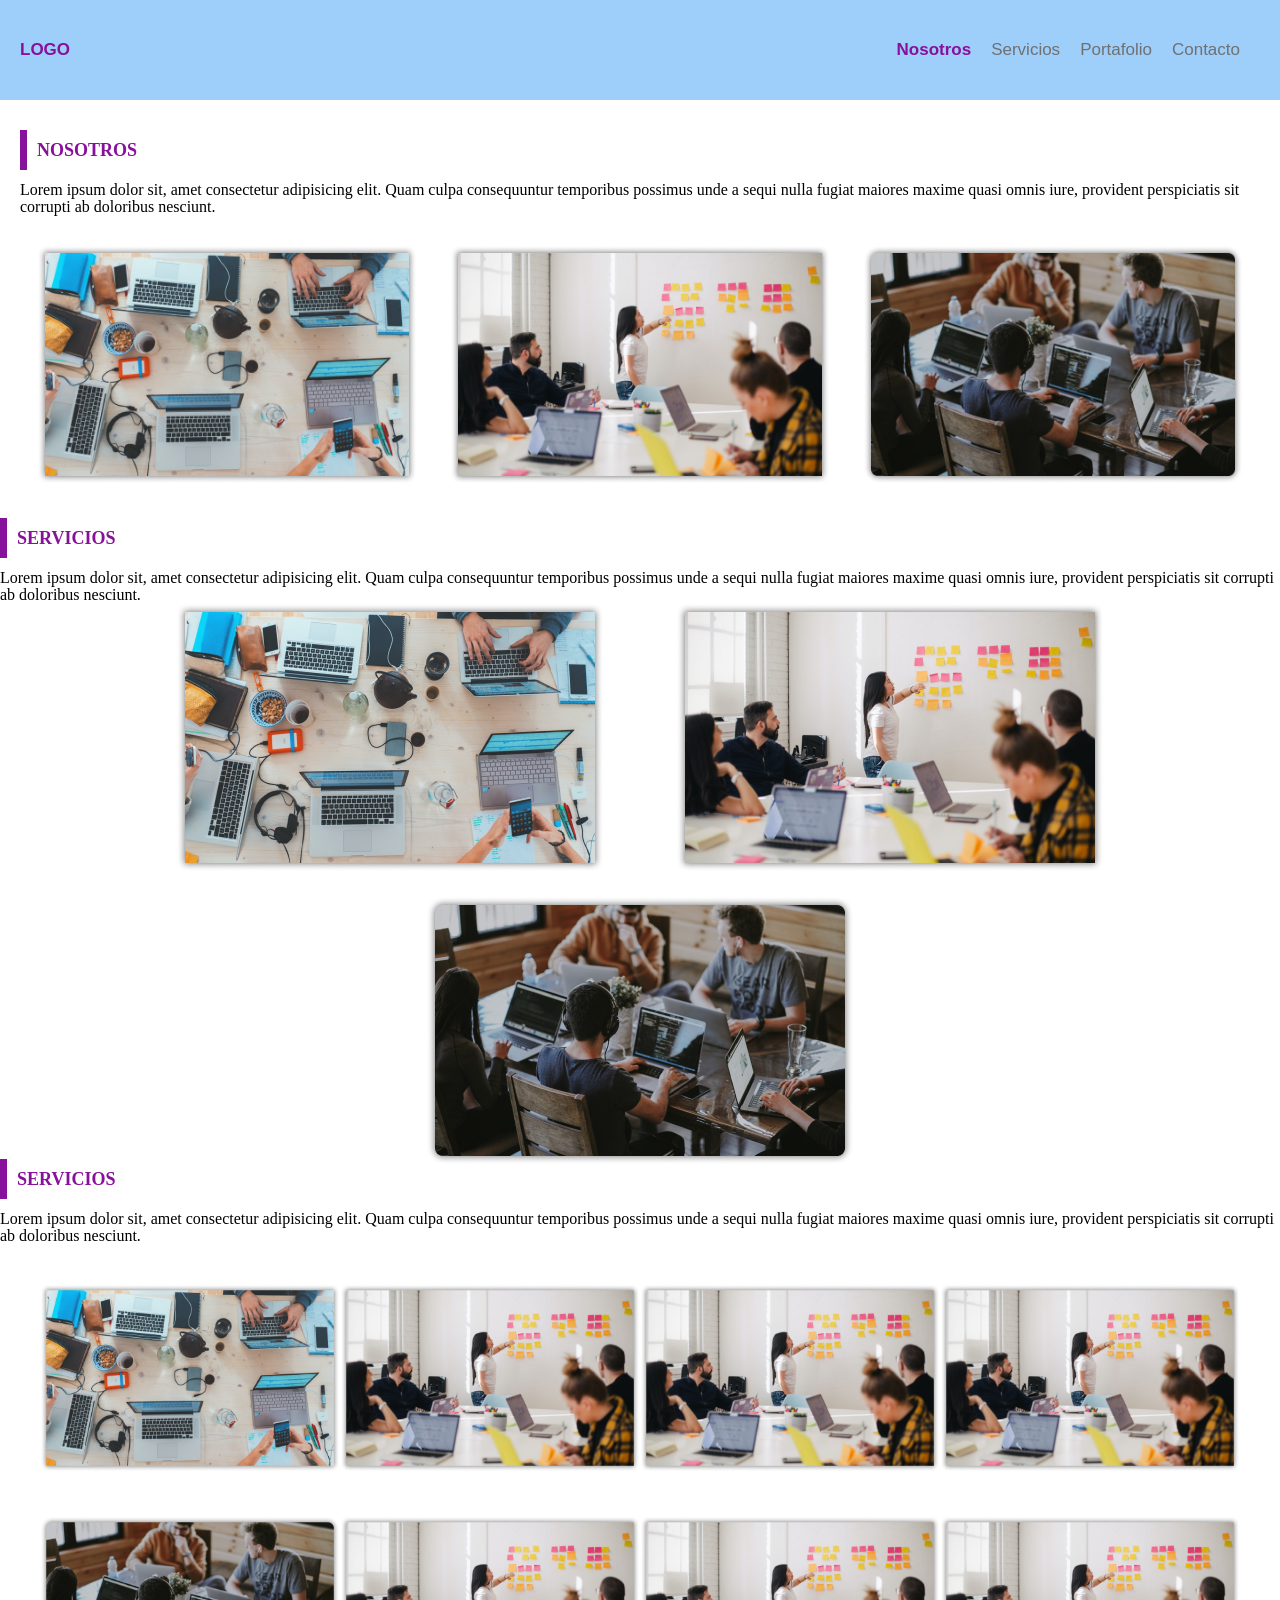
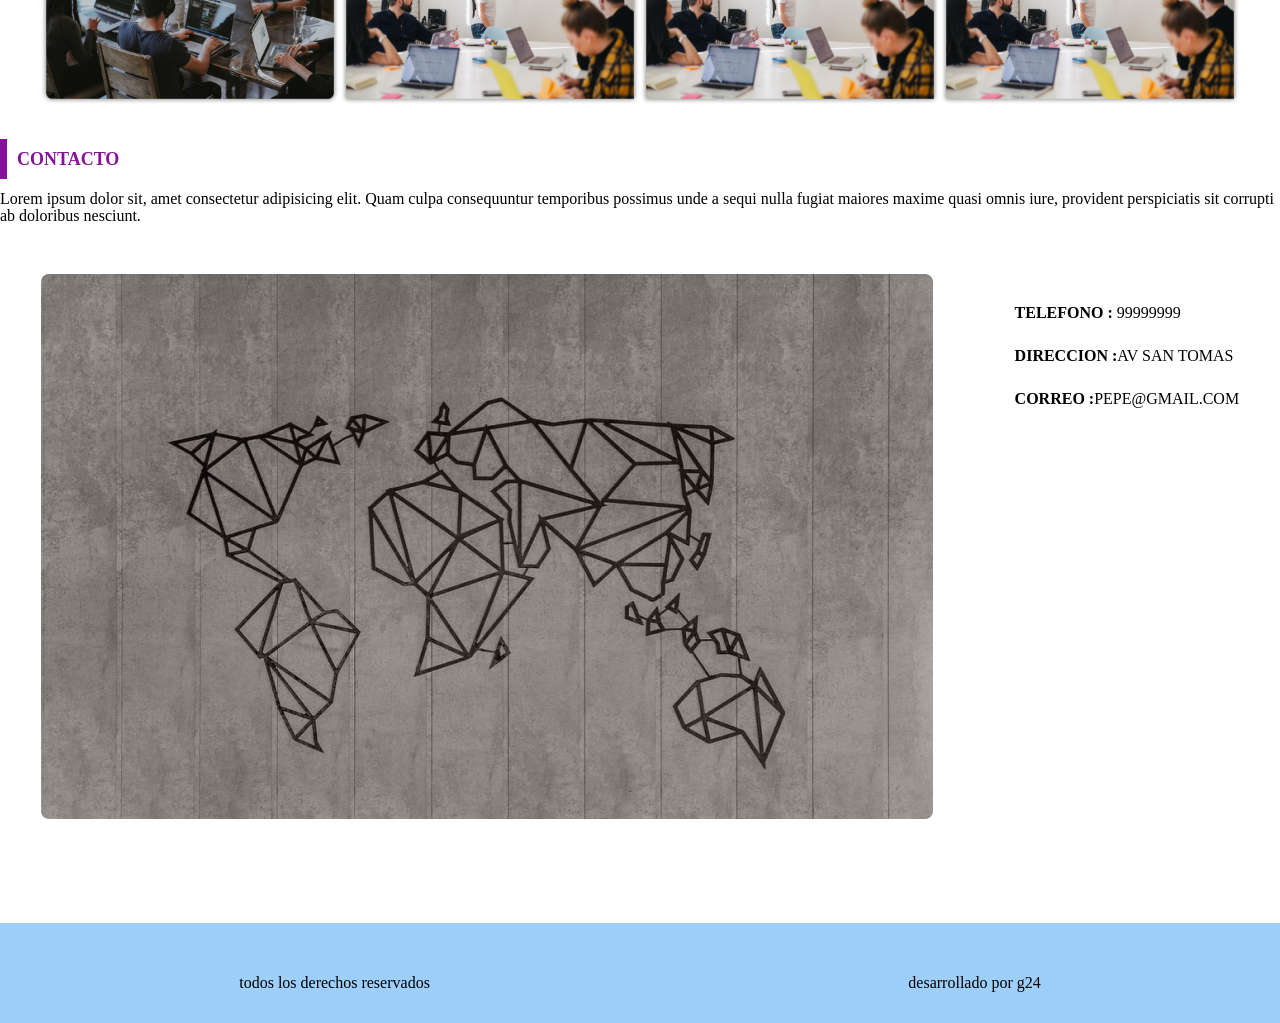
<file: semana2/dia3/practica3/index.html>
<!DOCTYPE html>
<html lang="en">
  <head>
    <meta charset="UTF-8" />
    <meta name="viewport" content="width=device-width, initial-scale=1.0" />
    <link rel="stylesheet" href="./main.css" />
    <title>practica 3</title>
  </head>
  <body>
    <div class="wrap">
      <header class="header">
        <div class="header-content">
          <a class="morado" href="">LOGO</a>
          <nav>
            <ul>
              <li><a class="morado" href="">Nosotros</a></li>
              <li><a href="">Servicios</a></li>
              <li><a href="">Portafolio</a></li>
              <li><a href="">Contacto</a></li>
            </ul>
          </nav>
        </div>
      </header>
      <!-- main o secciones -->
      <main class="main">
        <section class="nosotros">
          <span>NOSOTROS</span>
          <p>
            Lorem ipsum dolor sit, amet consectetur adipisicing elit. Quam culpa
            consequuntur temporibus possimus unde a sequi nulla fugiat maiores
            maxime quasi omnis iure, provident perspiciatis sit corrupti ab
            doloribus nesciunt.
          </p>
          <div class="gallery">
            <figure>
              <img src="./images/Rectangle 1.png" alt="fotos" />
            </figure>
            <figure>
              <img src="./images/Rectangle 2.png" alt="fotos" />
            </figure>
            <figure>
              <img src="./images/Rectangle 3.png" alt="fotos" />
            </figure>
          </div>
        </section>
        <!-- section2 -->
        <section>
          <span>SERVICIOS</span>
          <p>
            Lorem ipsum dolor sit, amet consectetur adipisicing elit. Quam culpa
            consequuntur temporibus possimus unde a sequi nulla fugiat maiores
            maxime quasi omnis iure, provident perspiciatis sit corrupti ab
            doloribus nesciunt.
          </p>
          <div class="gallerys">
            <figure>
              <img src="./images/Rectangle 1.png" alt="fotos" />
            </figure>
            <figure>
              <img src="./images/Rectangle 2.png" alt="fotos" />
            </figure>
          </div>
          <div class="gallery2">
            <figure>
              <img src="./images/Rectangle 3.png" alt="fotos" />
            </figure>
          </div>
        </section>
        <!-- section final -->
        <section>
          <span>SERVICIOS</span>
          <p>
            Lorem ipsum dolor sit, amet consectetur adipisicing elit. Quam culpa
            consequuntur temporibus possimus unde a sequi nulla fugiat maiores
            maxime quasi omnis iure, provident perspiciatis sit corrupti ab
            doloribus nesciunt.
          </p>
          <div class="gallery3">
            <figure>
              <img src="./images/Rectangle 1.png" alt="fotos" />
            </figure>
            <figure>
              <img src="./images/Rectangle 2.png" alt="fotos" />
            </figure>
            <figure>
              <img src="./images/Rectangle 2.png" alt="fotos" />
            </figure>
            <figure>
              <img src="./images/Rectangle 2.png" alt="fotos" />
            </figure>
          </div>
          <div class="gallery3">
            <figure>
              <img src="./images/Rectangle 3.png" alt="fotos" />
            </figure>
            <figure>
              <img src="./images/Rectangle 2.png" alt="fotos" />
            </figure>
            <figure>
              <img src="./images/Rectangle 2.png" alt="fotos" />
            </figure>
            <figure>
              <img src="./images/Rectangle 2.png" alt="fotos" />
            </figure>
          </div>
        </section>
        <section class="contacto">
          <span>CONTACTO</span>
          <p>
            Lorem ipsum dolor sit, amet consectetur adipisicing elit. Quam culpa
            consequuntur temporibus possimus unde a sequi nulla fugiat maiores
            maxime quasi omnis iure, provident perspiciatis sit corrupti ab
            doloribus nesciunt.
          </p>
          <div>
            <figure>
              <img src="./images/Rectangle 19.png" alt="" />
            </figure>
            <ul class="lista">
              <li><b>TELEFONO :</b> 99999999</li>
              <li><b>DIRECCION :</b>AV SAN TOMAS</li>
              <li><b>CORREO :</b>PEPE@GMAIL.COM</li>
            </ul>
          </div>
        </section>
      </main>
      <footer class="footer">
        <p>todos los derechos reservados </p>
        <p>desarrollado por g24</p>
      </footer>
    </div>
  </body>
</html>
</file>
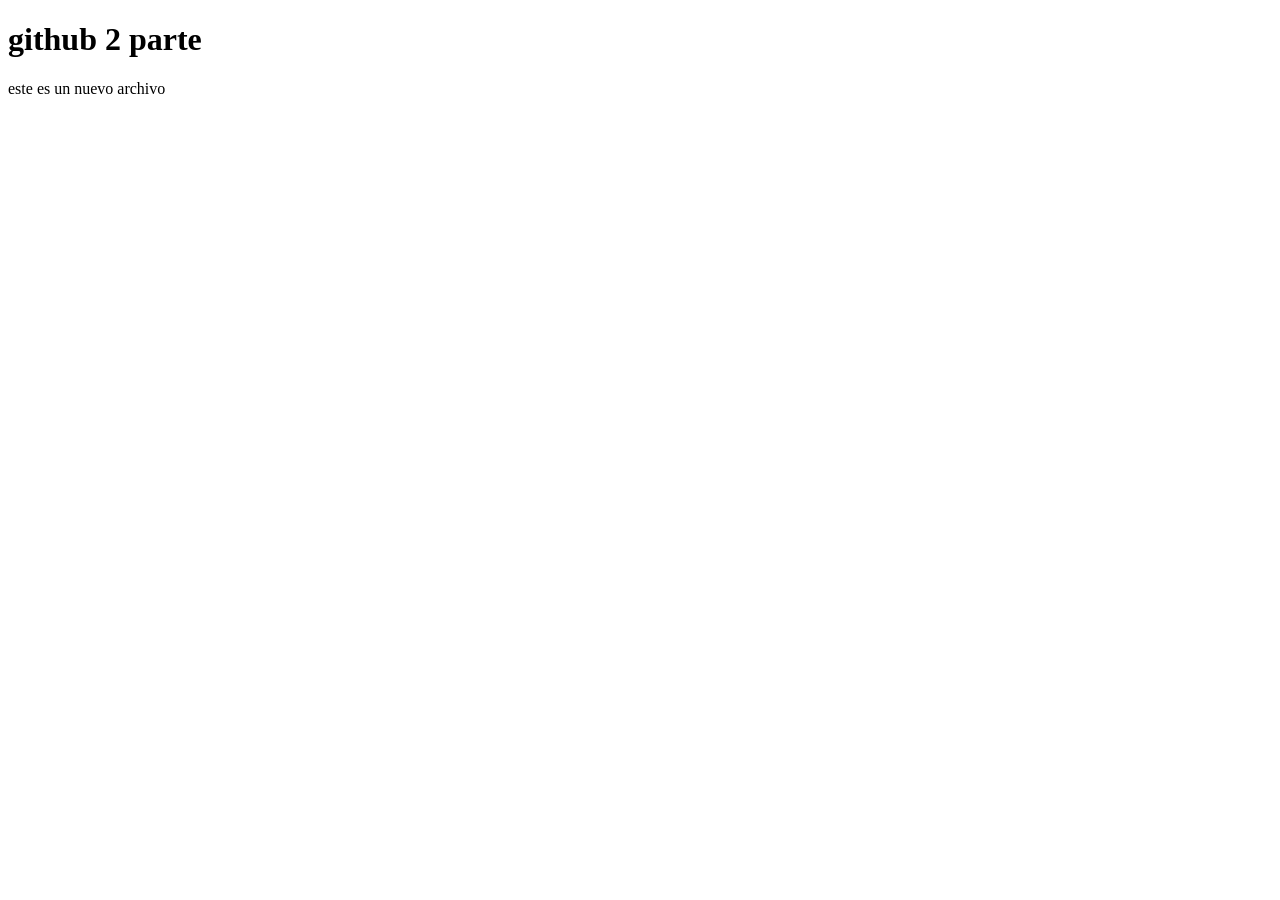
<file: semana3/dia1/git2/index.html>
<!DOCTYPE html>
 <html lang="en">
 <head>
    <meta charset="UTF-8">
    <meta name="viewport" content="width=device-width, initial-scale=1.0">
    <title>GITHUB 2 PARTE</title>
 </head>
 <body>
    <h1>github 2 parte </h1>
    <section>
        <p>este es un nuevo archivo </p>
    </section>
 </body>
 </html>
</file>
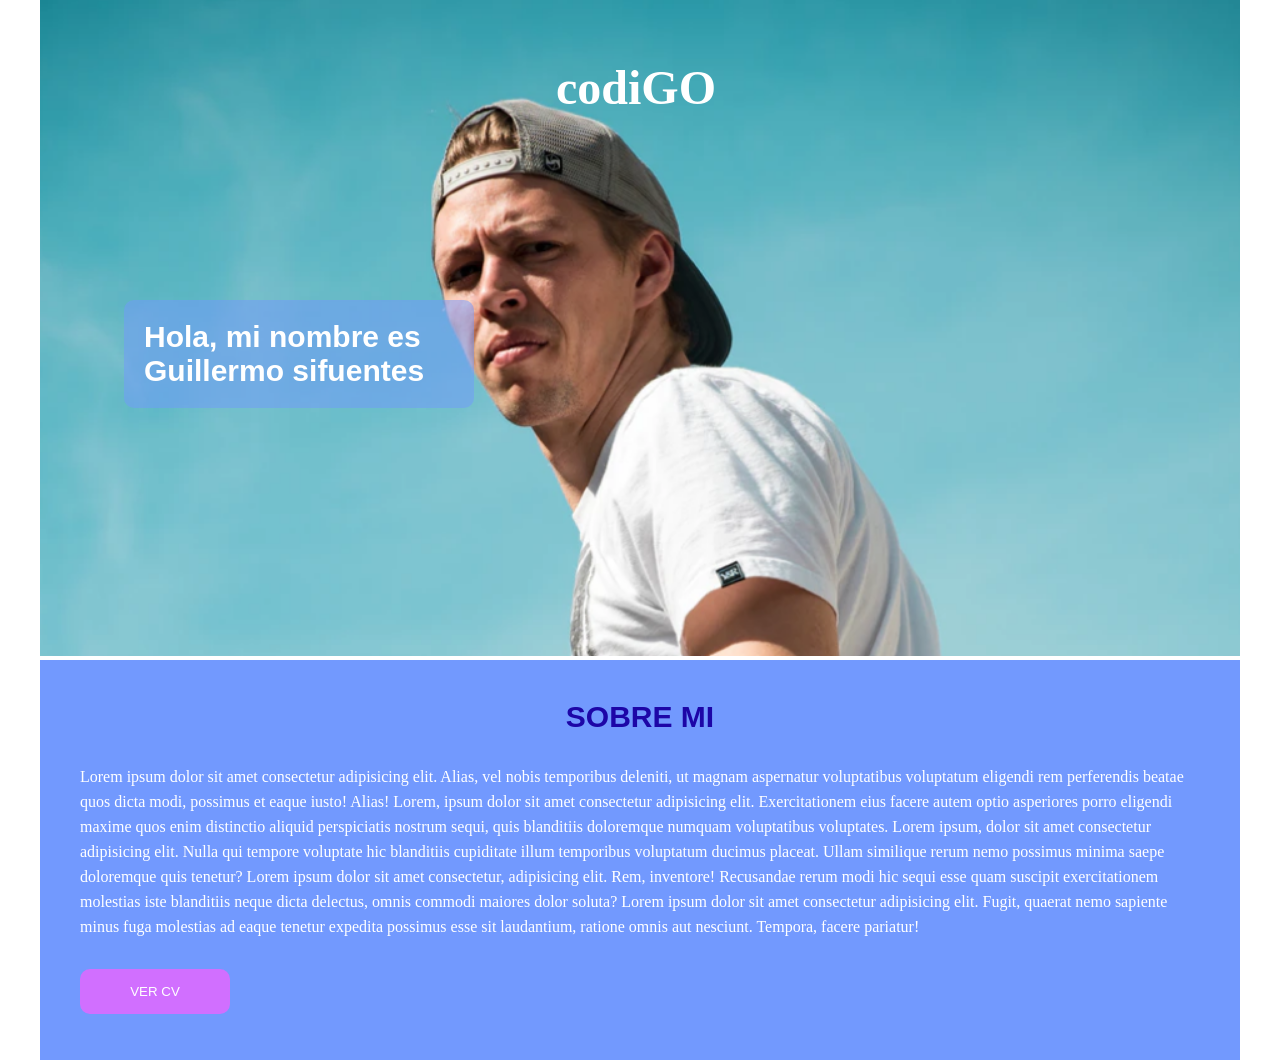
<file: semana3/dia2/reto3/index.html>
<!DOCTYPE html>
<html lang="en">
  <head>
    <meta charset="UTF-8" />
    <meta name="viewport" content="width=device-width, initial-scale=1.0" />
    <link rel="stylesheet" href="./main.css" />
    <title>PRACTICA 3</title>
  </head>
  <body>
    <main class="wrap">
      <section class="banner">
        <h1 class="hijo">codiGO</h1>
        <figure>
          <img src="./img/image 1.png" alt="banner" />
        </figure>
        <h2 class="hijo">Hola, mi nombre es Guillermo sifuentes</h2>
      </section>
      <!-- section -->
      <section class="sobre-mi">
        <h2>SOBRE MI</h2>
        <p>
          Lorem ipsum dolor sit amet consectetur adipisicing elit. Alias, vel
          nobis temporibus deleniti, ut magnam aspernatur voluptatibus
          voluptatum eligendi rem perferendis beatae quos dicta modi, possimus
          et eaque iusto! Alias! Lorem, ipsum dolor sit amet consectetur
          adipisicing elit. Exercitationem eius facere autem optio asperiores
          porro eligendi maxime quos enim distinctio aliquid perspiciatis
          nostrum sequi, quis blanditiis doloremque numquam voluptatibus
          voluptates. Lorem ipsum, dolor sit amet consectetur adipisicing elit.
          Nulla qui tempore voluptate hic blanditiis cupiditate illum temporibus
          voluptatum ducimus placeat. Ullam similique rerum nemo possimus minima
          saepe doloremque quis tenetur? Lorem ipsum dolor sit amet consectetur,
          adipisicing elit. Rem, inventore! Recusandae rerum modi hic sequi esse
          quam suscipit exercitationem molestias iste blanditiis neque dicta
          delectus, omnis commodi maiores dolor soluta? Lorem ipsum dolor sit
          amet consectetur adipisicing elit. Fugit, quaerat nemo sapiente minus
          fuga molestias ad eaque tenetur expedita possimus esse sit laudantium,
          ratione omnis aut nesciunt. Tempora, facere pariatur!
        </p>
        <button>VER CV</button>
      </section>
    </main>
  </body>
</html>
</file>
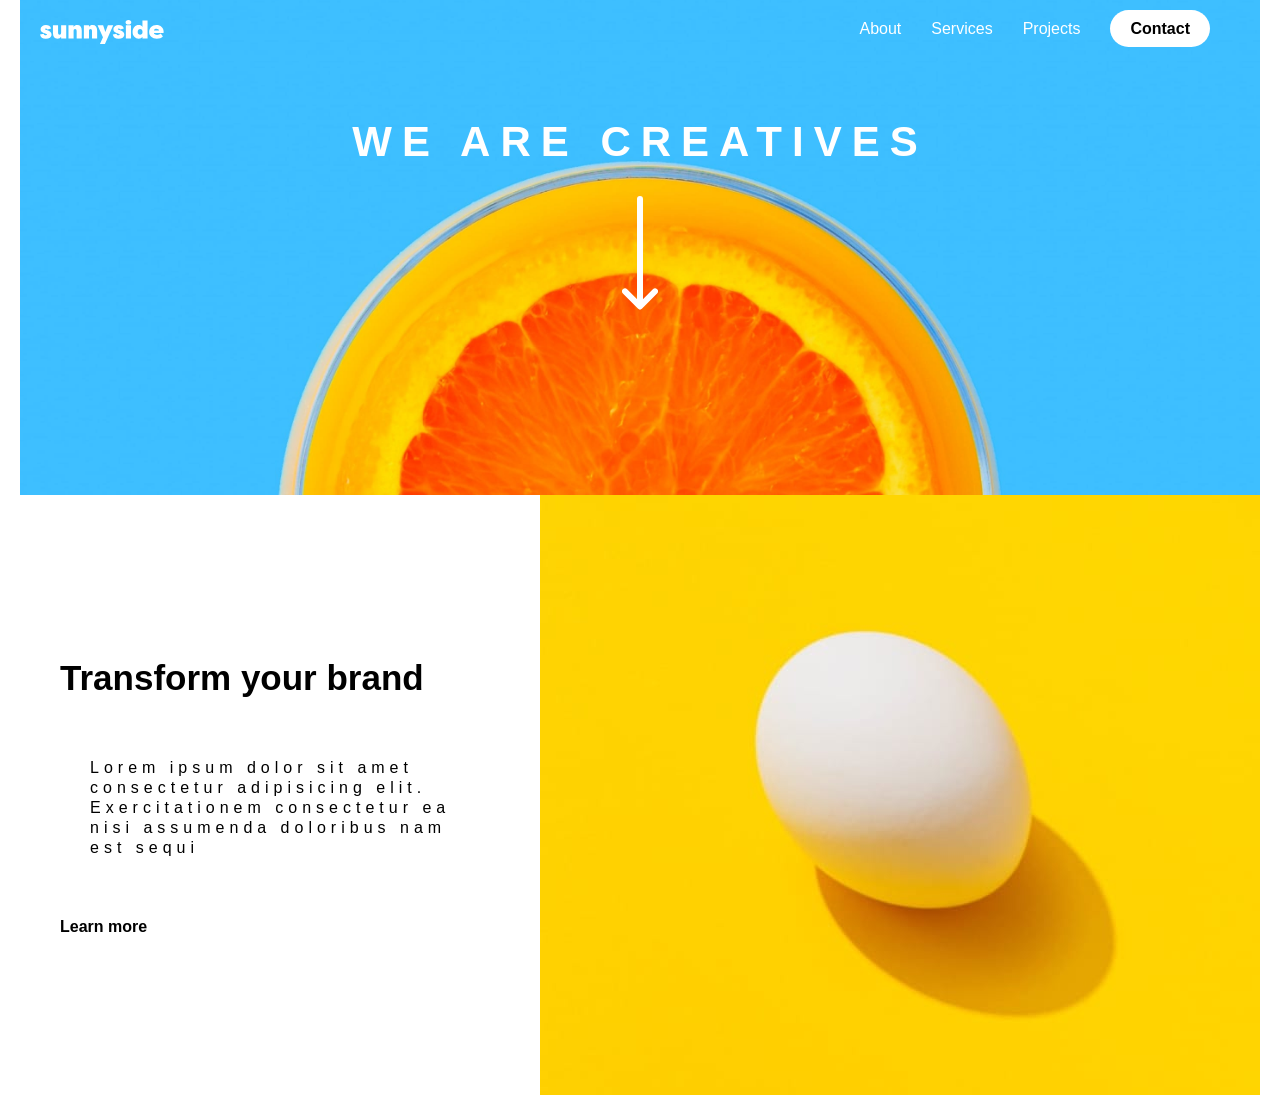
<file: semana3/dia3/reto4/index.html>
<!DOCTYPE html>
<html lang="en">
  <head>
    <meta charset="UTF-8" />
    <meta name="viewport" content="width=device-width, initial-scale=1.0" />
    <link rel="stylesheet" href="./main.css" />
    <title>RETO 4</title>
  </head>
  <body>
    <main class="wrap">
      <header class="header">
        <!-- <div class="menu-mobile">
            <div>
                <img src="./images/logo.svg" alt="">
            </div>
            <div>
                <img src="./images/icon-hamburger.svg" alt="">
            </div>
         </div> -->
        <nav class="nav">
          <div>
            <img src="./images/logo.svg" alt="" />
          </div>
          <div>
            <ul class="menu-nav">
              <li><a href="">About</a></li>
              <li><a href="">Services</a></li>
              <li><a href="">Projects</a></li>
              <li><a href="" class="btn-contact">Contact</a></li>
            </ul>
          </div>
        </nav>
        <div class="content-title">
          <h1>We are Creatives</h1>
          <img src="./images/icon-arrow-down.svg" alt="" />
        </div>
      </header>
      <section class="grid-container">
        <div class="item1 content-text">
          <h2>Transform your brand</h2>
          <p>
            Lorem ipsum dolor sit amet consectetur adipisicing elit.
            Exercitationem consectetur ea nisi assumenda doloribus nam est sequi          
          </p>
          <div class="border learn-red">
            <a href="">Learn more</a>
          </div>
        </div>
        <div>
            <img src="./images/desktop/image-transform.jpg" alt="">
        </div>
      </section>
    </main>
  </body>
</html>
</file>
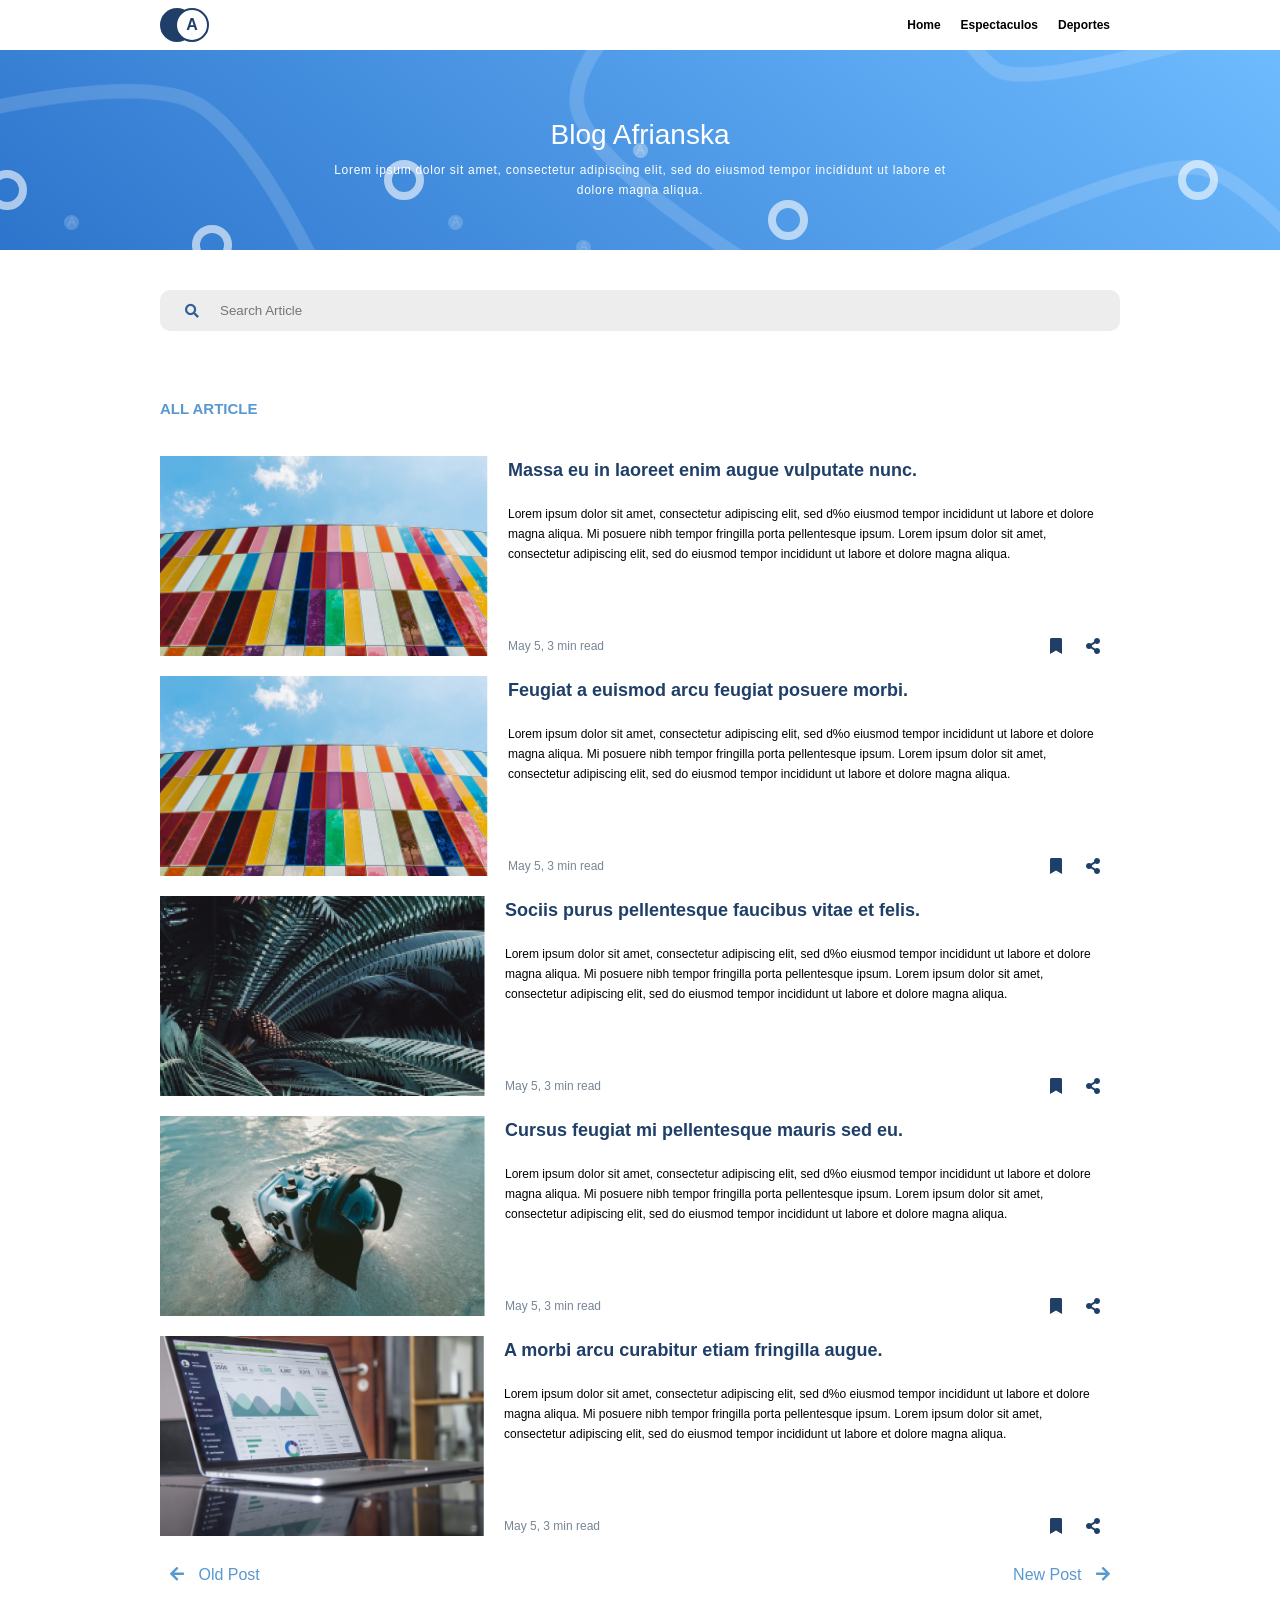
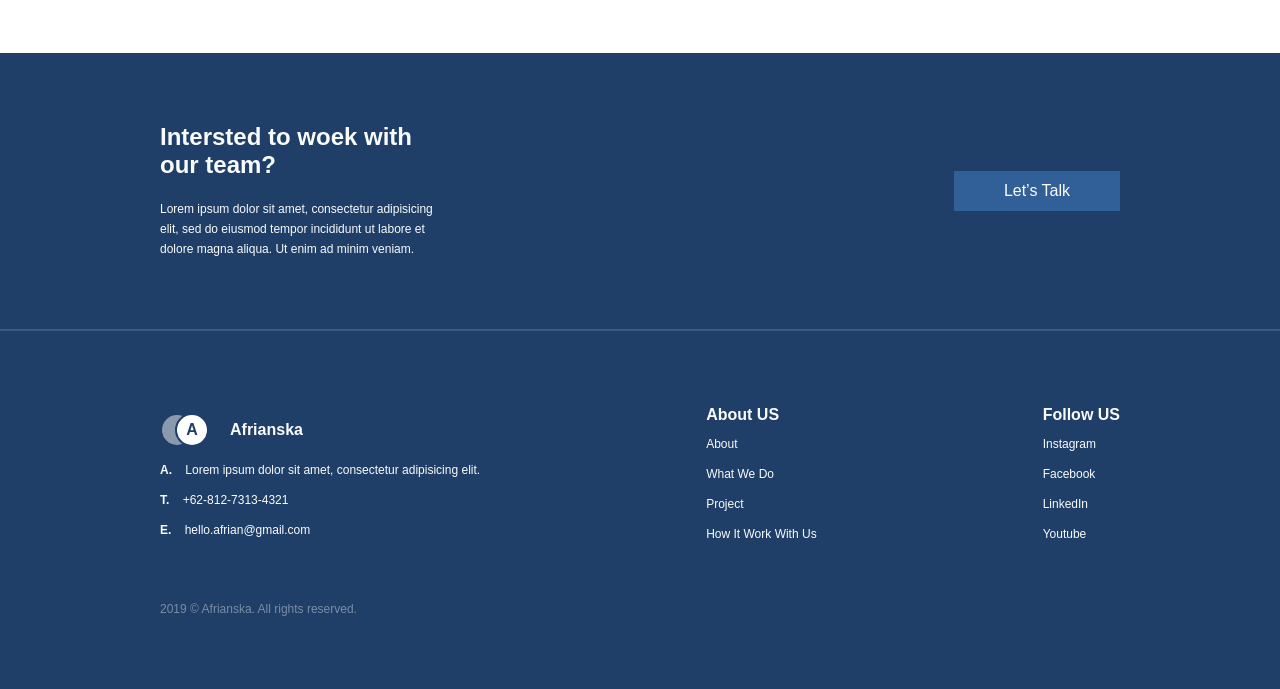
<file: semana5/dia1/practica-5/index.html>
<!DOCTYPE html>
<html lang="es">

<head>
    <meta charset="UTF-8">
    <meta http-equiv="X-UA-Compatible" content="IE=edge">
    <meta name="viewport" content="width=device-width, initial-scale=1.0">
    <link rel="stylesheet" href="styles/reset.css">
    <link rel="stylesheet" href="styles/main.css">
    <link rel="stylesheet" href="https://use.fontawesome.com/releases/v5.8.1/css/all.css"
        integrity="sha384-50oBUHEmvpQ+1lW4y57PTFmhCaXp0ML5d60M1M7uH2+nqUivzIebhndOJK28anvf" crossorigin="anonymous">
    <title>PRACTICA 5</title>
</head>

<body>
    <div class="wrap">
        <header class="header">
            <div class="container">
                <a class="logo logo-h" href="./"><div class="logotipo">
                    <span></span>
                    <span><p>A</p></span>
                </div>
            </a>
                <nav class="menu">
                    <ul>
                        <li><a href="#home">Home</a></li>
                        <li><a href="#espectaculos">Espectaculos</a></li>
                        <li><a href="#deportes">Deportes</a></li>
                    </ul>
                </nav>
            </div>
        </header>

        <main class="main">
            <section class="banner">
                <span class="circle-1"></span>
                <span class="circle-1"></span>
                <span class="circle-1"></span>
                <span class="circle-1"></span>
                <span class="circle-1"></span>

                <span class="circle-2"><p>A</p></span>
                <span class="circle-2"><p>A</p></span>
                <span class="circle-2"><p>A</p></span>
                <span class="circle-2"><p>A</p></span>
                <span class="circle-2"><p>A</p></span>

                <img src="./img/Vector.png" alt="" srcset="">

                <h1>Blog Afrianska</h1>
                <p>
                    Lorem ipsum dolor sit amet, consectetur adipiscing elit, sed do eiusmod tempor incididunt ut labore
                    et dolore magna aliqua.
                </p>
            </section>

            <div class="search container">
                <div class="input">
                    <i class="fas fa-search"></i>
                    <input type="text" placeholder="Search Article">
                </div>
            </div>

        

            <section class="all-article container">
                <h3>ALL ARTICLE</h3>

                <article class="article">
                    <figure><img src="./img/img-post-5.png" alt="IMG POST 2"></figure>
                    <section>
                        <div>
                            <a href="#">
                                <h2>Massa eu in laoreet enim augue vulputate nunc.</h2>
                            </a>
                            <p>
                                Lorem ipsum dolor sit amet, consectetur adipiscing elit, sed d%o eiusmod tempor
                                incididunt
                                ut
                                labore et dolore magna aliqua. Mi posuere nibh tempor fringilla porta pellentesque
                                ipsum.
                                Lorem ipsum dolor sit amet, consectetur adipiscing elit, sed do eiusmod tempor
                                incididunt ut
                                labore et dolore magna aliqua.
                            </p>
                        </div>
                        <div class="article-author">
                            <div class="author">
                              
                                <p>May 5, 3 min read</p>
                            </div>
                            <div class="ico">
                                <a href="#"><i class="fas fa-bookmark"></i></a>
                                <a href="#"><i class="fas fa-share-alt"></i></a>
                            </div>
                        </div>
                    </section>

                </article>

                <article class="article">
                    <figure><img src="./img/img-post-5.png" alt="IMG POST 2"></figure>
                    <section>
                        <div>
                            <a href="#">
                                <h2>Feugiat a euismod arcu feugiat posuere morbi.</h2>
                            </a>
                            <p>
                                Lorem ipsum dolor sit amet, consectetur adipiscing elit, sed d%o eiusmod tempor
                                incididunt ut
                                labore et dolore magna aliqua. Mi posuere nibh tempor fringilla porta pellentesque
                                ipsum.
                                Lorem ipsum dolor sit amet, consectetur adipiscing elit, sed do eiusmod tempor
                                incididunt ut
                                labore et dolore magna aliqua.
                            </p>
                        </div>
                        <div class="article-author">
                            <div class="author">
                              
                                <p>May 5, 3 min read</p>
                            </div>
                            <div class="ico">
                                <a href="#"><i class="fas fa-bookmark"></i></a>
                                <a href="#"><i class="fas fa-share-alt"></i></a>
                            </div>
                        </div>
                    </section>
                </article>

                <article class="article">
                    <figure><img src="./img/img-post-6.png" alt="IMG POST 2"></figure>
                    <section>
                        <div>
                            <a href="#">
                                <h2>Sociis purus pellentesque faucibus vitae et felis.</h2>
                            </a>
                            <p>
                                Lorem ipsum dolor sit amet, consectetur adipiscing elit, sed d%o eiusmod tempor
                                incididunt ut
                                labore et dolore magna aliqua. Mi posuere nibh tempor fringilla porta pellentesque
                                ipsum.
                                Lorem ipsum dolor sit amet, consectetur adipiscing elit, sed do eiusmod tempor
                                incididunt ut
                                labore et dolore magna aliqua.
                            </p>
                        </div>
                        <div class="article-author">
                            <div class="author">
                              
                                <p>May 5, 3 min read</p>
                            </div>
                            <div class="ico">
                                <a href="#"><i class="fas fa-bookmark"></i></a>
                                <a href="#"><i class="fas fa-share-alt"></i></a>
                            </div>
                        </div>
                    </section>
                </article>

                <article class="article">
                    <figure><img src="./img/img-post-7.png" alt="IMG POST 2"></figure>
                    <section>
                        <div>
                            <a href="#">
                                <h2>Cursus feugiat mi pellentesque mauris sed eu.</h2>
                            </a>
                            <p>
                                Lorem ipsum dolor sit amet, consectetur adipiscing elit, sed d%o eiusmod tempor
                                incididunt ut
                                labore et dolore magna aliqua. Mi posuere nibh tempor fringilla porta pellentesque
                                ipsum.
                                Lorem ipsum dolor sit amet, consectetur adipiscing elit, sed do eiusmod tempor
                                incididunt ut
                                labore et dolore magna aliqua.
                            </p>
                        </div>
                        <div class="article-author">
                            <div class="author">
                              
                                <p>May 5, 3 min read</p>
                            </div>
                            <div class="ico">
                                <a href="#"><i class="fas fa-bookmark"></i></a>
                                <a href="#"><i class="fas fa-share-alt"></i></a>
                            </div>
                        </div>
                    </section>
                </article>

                <article class="article">
                    <figure><img src="./img/img-post-8.png" alt="IMG POST 2"></figure>
                    <section>
                        <div>
                            <a href="#">
                                <h2>A morbi arcu curabitur etiam fringilla augue.</h2>
                            </a>
                            <p>
                                Lorem ipsum dolor sit amet, consectetur adipiscing elit, sed d%o eiusmod tempor
                                incididunt ut
                                labore et dolore magna aliqua. Mi posuere nibh tempor fringilla porta pellentesque
                                ipsum.
                                Lorem ipsum dolor sit amet, consectetur adipiscing elit, sed do eiusmod tempor
                                incididunt ut
                                labore et dolore magna aliqua.
                            </p>
                        </div>
                        <div class="article-author">
                            <div class="author">
                              
                                <p>May 5, 3 min read</p>
                            </div>
                            <div class="ico">
                                <a href="#"><i class="fas fa-bookmark"></i></a>
                                <a href="#"><i class="fas fa-share-alt"></i></a>
                            </div>
                        </div>
                    </section>
                </article>

                <div class="pages">
                    <a href="#"><i class="fas fa-arrow-left"></i> Old Post</a>
                    <a href="#">New Post <i class="fas fa-arrow-right"></i></a>
                </div>
            </section>
        </main>

        <footer class="footer">
            <section class="container">
                <div>
                    <h2>Intersted to woek with our team?</h2>
                    <p>
                        Lorem ipsum dolor sit amet, consectetur adipisicing elit, sed do eiusmod tempor incididunt
                        ut
                        labore et dolore magna aliqua. Ut enim ad minim veniam.
                    </p>
                </div>
                <a href="#">Let’s Talk</a>
            </section>
            <hr class="" />
            <section class="container">
                <div>
                    
                    <a class="logo" href="./">
                        <div class="logotipo">
                            <span></span>
                            <span><p>A</p></span>
                        </div>
                        <h2>Afrianska</h2>
                    </a>
                    <ul>
                        <li><b>A.</b> Lorem ipsum dolor sit amet, consectetur adipisicing elit.</li>
                        <li><b>T.</b> +62-812-7313-4321</li>
                        <li><b>E.</b> hello.afrian@gmail.com</li>
                    </ul>
                </div>
                <div>
                    <h2>About US</a></h2>
                    <ul>
                        <li><a href="#"> About </a></li>
                        <li><a href="#"> What We Do </a></li>
                        <li><a href="#"> Project </a></li>
                        <li><a href="#"> How It Work With Us </a></li>
                    </ul>
                </div>
                <div>
                    <h2>Follow US</a></h2>
                    <ul>
                        <li><a href="#"> Instagram </a></li>
                        <li><a href="#"> Facebook </a></li>
                        <li><a href="#"> LinkedIn </a></li>
                        <li><a href="#"> Youtube </a></li>
                    </ul>
                </div>
            </section>

            <p class="container copy">2019 © Afrianska. All rights reserved.</p>
        </footer>
    </div>
</body>

</html>
</file>
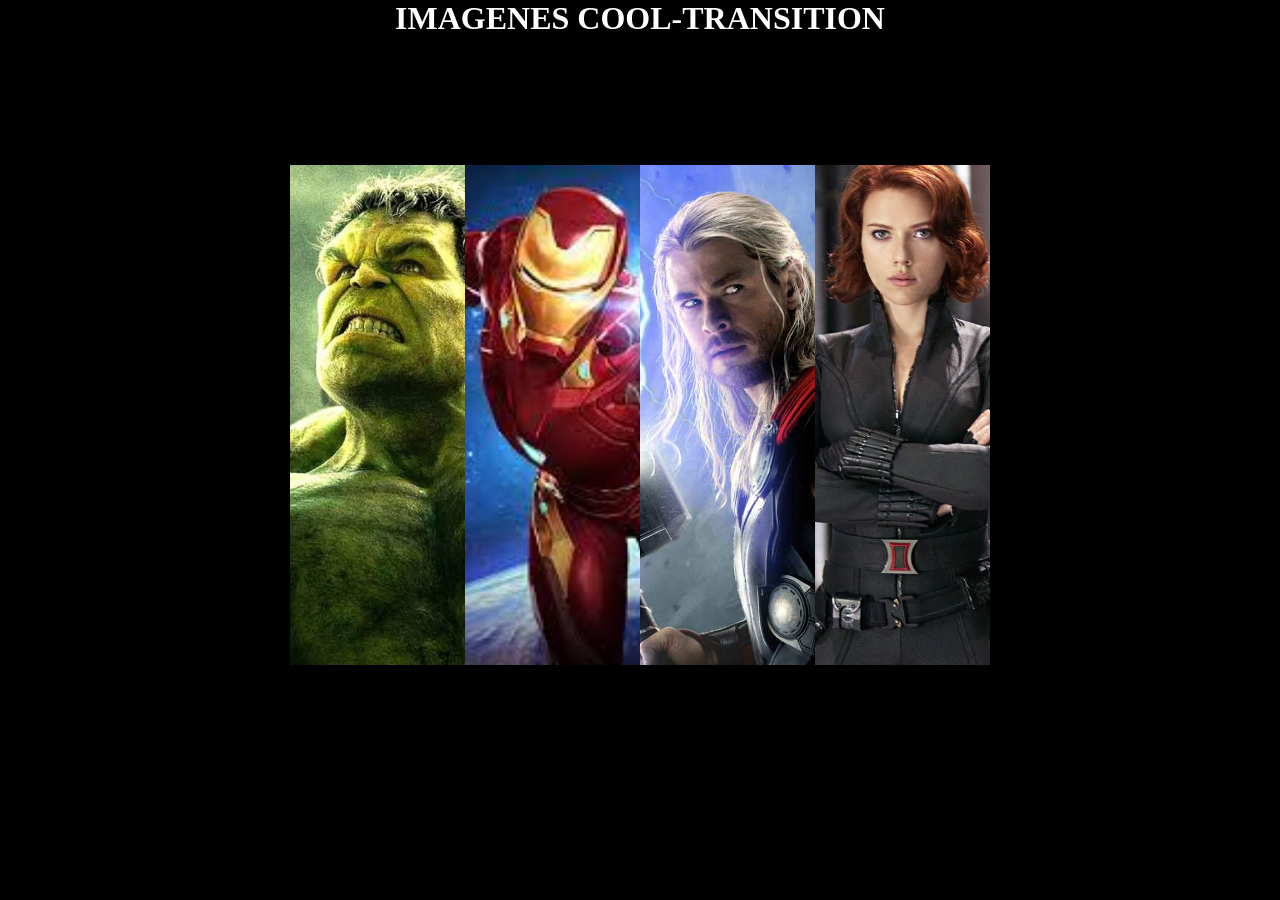
<file: semana2/dia5/transiciones/transicioncool/index.html>
<!DOCTYPE html>
 <html lang="en">
 <head>
    <meta charset="UTF-8">
    <meta name="viewport" content="width=device-width, initial-scale=1.0">
    <link rel="stylesheet" href="./main.css">
    <title>transicion cool</title>
 </head>
 <body>
    <h1>IMAGENES COOL-TRANSITION</h1>
    <section>
       <img src="./imagenes/hulk.webp" alt="hulk">
        <img src="./imagenes/ironman.jpg" alt="iron">
        <img src="./imagenes/thor.jpg" alt="thor">
        <img src="./imagenes/viuda.jpg" alt="viuda">
    </section>
    
 </body>
 </html>
</file>
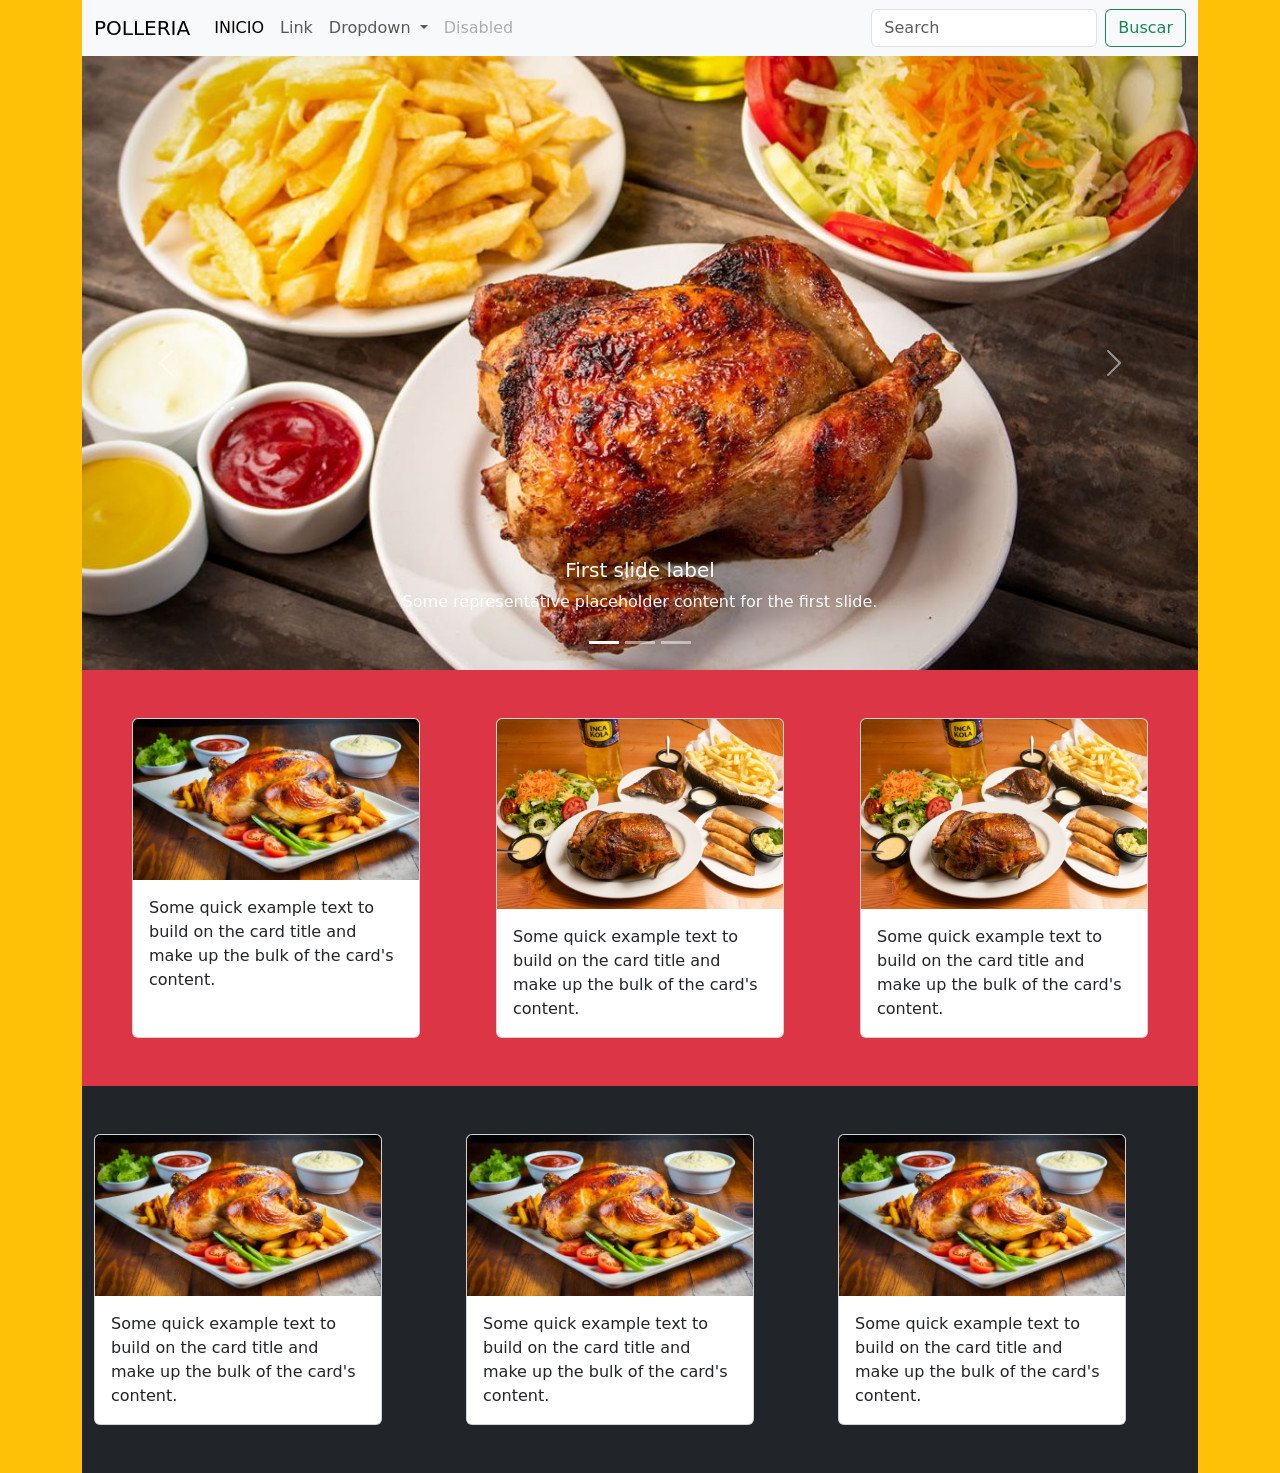
<file: semana4/boostrap.html>
<!DOCTYPE html>
<html lang="en">
  <head>
    <meta charset="utf-8" />
    <meta name="viewport" content="width=device-width, initial-scale=1" />
    <title>Bootstrap demo</title>
    <link
      href="https://cdn.jsdelivr.net/npm/bootstrap@5.3.3/dist/css/bootstrap.min.css"
      rel="stylesheet"
      integrity="sha384-QWTKZyjpPEjISv5WaRU9OFeRpok6YctnYmDr5pNlyT2bRjXh0JMhjY6hW+ALEwIH"
      crossorigin="anonymous"
    />
  </head>

  <body class="container bg-warning">
    <header>
      <nav class="navbar navbar-expand-lg bg-body-tertiary">
        <div class="container-fluid">
          <a class="navbar-brand" href="#">POLLERIA</a>
          <button
            class="navbar-toggler"
            type="button"
            data-bs-toggle="collapse"
            data-bs-target="#navbarSupportedContent"
            aria-controls="navbarSupportedContent"
            aria-expanded="false"
            aria-label="Toggle navigation"
          >
            <span class="navbar-toggler-icon"></span>
          </button>
          <div class="collapse navbar-collapse" id="navbarSupportedContent">
            <ul class="navbar-nav me-auto mb-2 mb-lg-0">
              <li class="nav-item">
                <a class="nav-link active" aria-current="page" href="#"
                  >INICIO</a
                >
              </li>
              <li class="nav-item">
                <a class="nav-link" href="#">Link</a>
              </li>
              <li class="nav-item dropdown">
                <a
                  class="nav-link dropdown-toggle"
                  href="#"
                  role="button"
                  data-bs-toggle="dropdown"
                  aria-expanded="false"
                >
                  Dropdown
                </a>
                <ul class="dropdown-menu">
                  <li><a class="dropdown-item" href="#">Action</a></li>
                  <li><a class="dropdown-item" href="#">Another action</a></li>
                  <li>
                    <hr class="dropdown-divider" />
                  </li>
                  <li>
                    <a class="dropdown-item" href="#">Something else here</a>
                  </li>
                </ul>
              </li>
              <li class="nav-item">
                <a class="nav-link disabled" aria-disabled="true">Disabled</a>
              </li>
            </ul>
            <form class="d-flex" role="search">
              <input
                class="form-control me-2"
                type="search"
                placeholder="Search"
                aria-label="Search"
              />
              <button class="btn btn-outline-success" type="submit">
                Buscar
              </button>
            </form>
          </div>
        </div>
      </nav>
    </header>
    <section>
      <div id="carouselExampleCaptions" class="carousel slide">
        <div class="carousel-indicators">
          <button
            type="button"
            data-bs-target="#carouselExampleCaptions"
            data-bs-slide-to="0"
            class="active"
            aria-current="true"
            aria-label="Slide 1"
          ></button>
          <button
            type="button"
            data-bs-target="#carouselExampleCaptions"
            data-bs-slide-to="1"
            aria-label="Slide 2"
          ></button>
          <button
            type="button"
            data-bs-target="#carouselExampleCaptions"
            data-bs-slide-to="2"
            aria-label="Slide 3"
          ></button>
        </div>
        <div class="carousel-inner">
          <div class="carousel-item active">
            <img src="./img/pollo1.jpg" class="d-block w-100" alt="..." />
            <div class="carousel-caption d-none d-md-block">
              <h5>First slide label</h5>
              <p>
                Some representative placeholder content for the first slide.
              </p>
            </div>
          </div>
          <div class="carousel-item">
            <img src="./img/pollo2.jpg" class="d-block w-100" alt="..." />
            <div class="carousel-caption d-none d-md-block">
              <h5>Second slide label</h5>
              <p>
                Some representative placeholder content for the second slide.
              </p>
            </div>
          </div>
          <div class="carousel-item">
            <img src="./img/pollo3.jpg" class="d-block w-100" alt="..." />
            <div class="carousel-caption d-none d-md-block">
              <h5>Third slide label</h5>
              <p>
                Some representative placeholder content for the third slide.
              </p>
            </div>
          </div>
        </div>
        <button
          class="carousel-control-prev"
          type="button"
          data-bs-target="#carouselExampleCaptions"
          data-bs-slide="prev"
        >
          <span class="carousel-control-prev-icon" aria-hidden="true"></span>
          <span class="visually-hidden">Previous</span>
        </button>
        <button
          class="carousel-control-next"
          type="button"
          data-bs-target="#carouselExampleCaptions"
          data-bs-slide="next"
        >
          <span class="carousel-control-next-icon" aria-hidden="true"></span>
          <span class="visually-hidden">Next</span>
        </button>
      </div>
    </section>
    <section class="bg-danger py-5 container">
      <div class="d-flex justify-content-around">
        <div class="card" style="width: 18rem">
          <img src="./img/pollo2.jpg" class="card-img-top" alt="..." />
          <div class="card-body">
            <p class="card-text">
              Some quick example text to build on the card title and make up the
              bulk of the card's content.
            </p>
          </div>
        </div>

        <div class="card" style="width: 18rem">
          <img src="./img/pollo3.jpg" class="card-img-top" alt="..." />
          <div class="card-body">
            <p class="card-text">
              Some quick example text to build on the card title and make up the
              bulk of the card's content.
            </p>
          </div>
        </div>

        <div class="card" style="width: 18rem">
          <img src="./img/pollo3.jpg" class="card-img-top" alt="..." />
          <div class="card-body">
            <p class="card-text">
              Some quick example text to build on the card title and make up the
              bulk of the card's content.
            </p>
          </div>
        </div>
      </div>
    </section>
    <section class="bg-dark py-5">
      <div class="container ">
        <div class="row">
          <div class="col-md-4">
            <div class="card" style="width: 18rem">
              <img src="./img/pollo2.jpg" class="card-img-top" alt="..." />
              <div class="card-body">
                <p class="card-text">
                  Some quick example text to build on the card title and make up
                  the bulk of the card's content.
                </p>
              </div>
            </div>
          </div>
          <div class="col-md-4">
            <div class="card" style="width: 18rem">
              <img src="./img/pollo2.jpg" class="card-img-top" alt="..." />
              <div class="card-body">
                <p class="card-text">
                  Some quick example text to build on the card title and make up
                  the bulk of the card's content.
                </p>
              </div>
            </div>
          </div>
          <div class="col-md-4">
            <div class="card" style="width: 18rem">
              <img src="./img/pollo2.jpg" class="card-img-top" alt="..." />
              <div class="card-body">
                <p class="card-text">
                  Some quick example text to build on the card title and make up
                  the bulk of the card's content.
                </p>
              </div>
            </div>
          </div>
        </div>
      </div>
    </section>

    <script
      src="https://cdn.jsdelivr.net/npm/bootstrap@5.3.3/dist/js/bootstrap.bundle.min.js"
      integrity="sha384-YvpcrYf0tY3lHB60NNkmXc5s9fDVZLESaAA55NDzOxhy9GkcIdslK1eN7N6jIeHz"
      crossorigin="anonymous"
    ></script>
  </body>
</html>
</file>
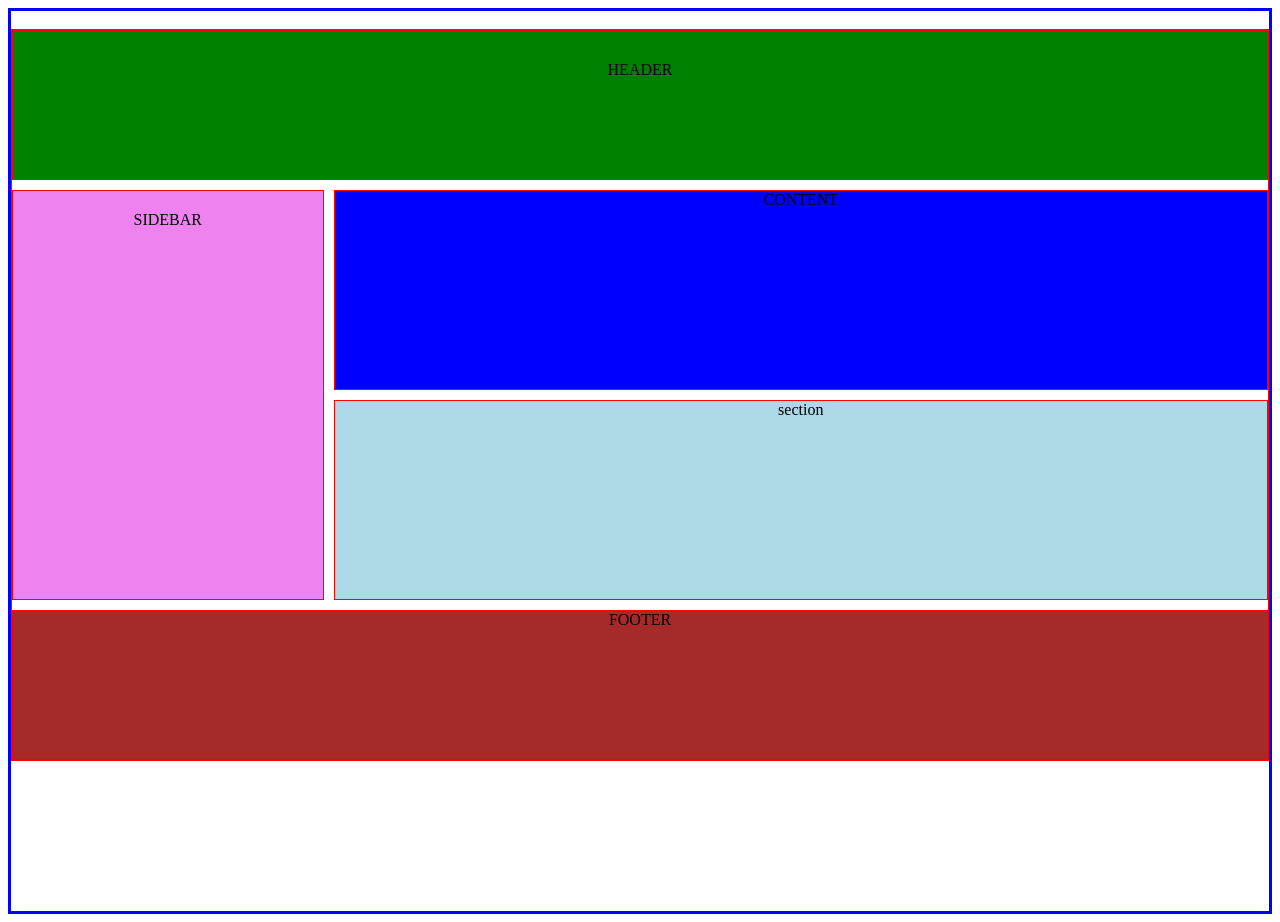
<file: semana5/grid.html>
<!DOCTYPE html>
<html lang="en">
<head>
    <meta charset="UTF-8">
    <meta name="viewport" content="width=, initial-scale=1.0">
    <link rel="stylesheet" href="./grid.css">
    <title>Document</title>
</head>
<body>
    <!-- css grid -->
     <!-- <div class="grid-container">
        <div class="item1">1</div>
        <div class="item2">2</div>
        <div class="item3">3</div>
        <div class="item4">4</div>
        <div class="item5">5</div>
     </div> -->

     <!--  grid areas -->
       <br>

     <div class="grid-areas">
       <div class="header">HEADER</div>
       <div class="sidebar">SIDEBAR</div>
       <div class="content">CONTENT</div>
       <div class="section">section</div>
       <div class="footer">FOOTER</div>
     </div>





</body>
</html>
</file>
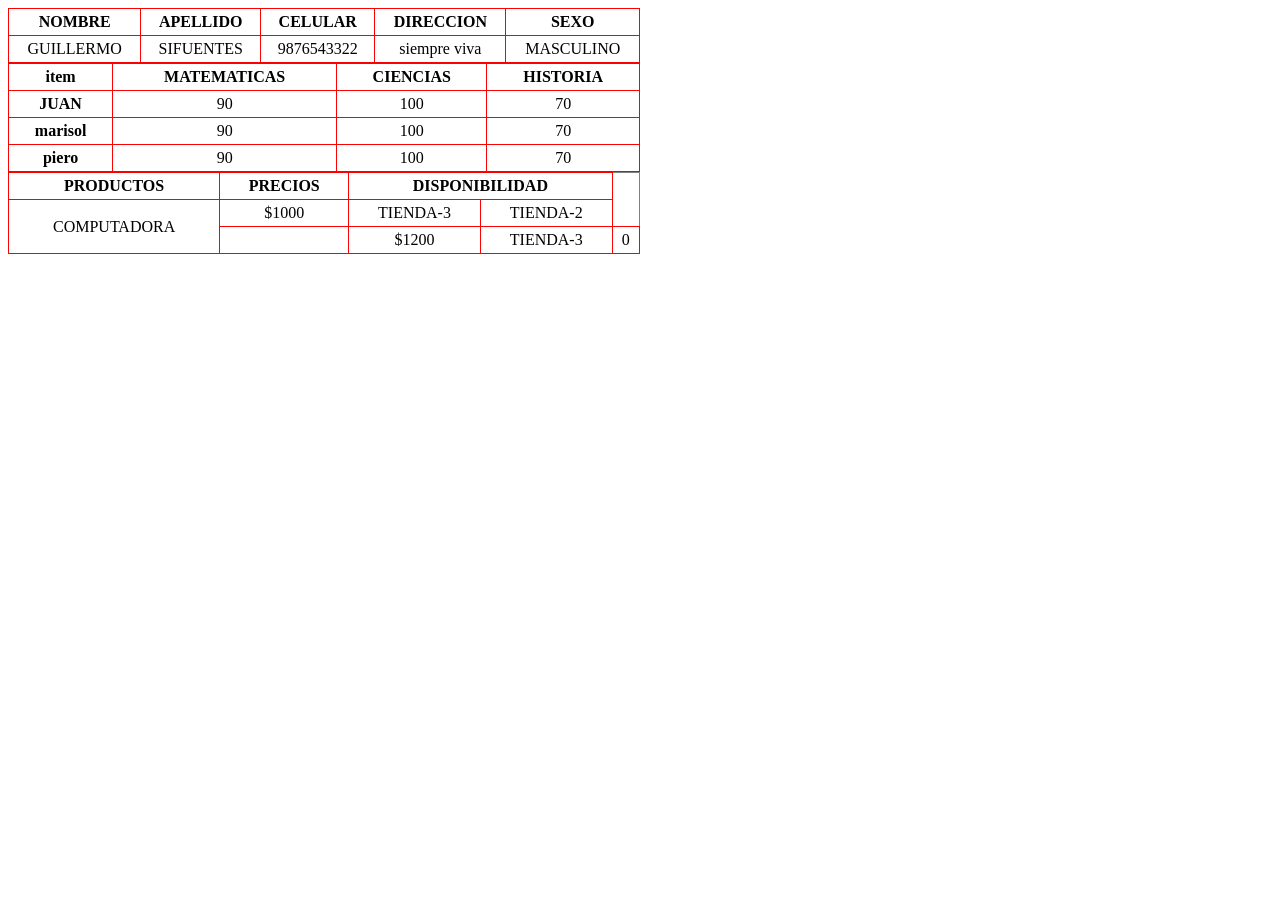
<file: semana5/tablas.html>
<!DOCTYPE html>
<html lang="en">
<head>
    <meta charset="UTF-8">
    <meta name="viewport" content="width=device-width, initial-scale=1.0">
    <link rel="stylesheet" href="./tablas.css">
    <title>tablas</title>
</head>
<body>
    <!-- tablas -->
     <!-- row col -->
      <table border="1">
       <tr>
        <th>
            NOMBRE
        </th>
        <th>
            APELLIDO
        </th>
        <th>
            CELULAR
        </th>
        <th>
            DIRECCION
        </th>
        <th>
            SEXO
        </th>
       </tr>
       <tr>
        <td>
            GUILLERMO
        </td>
        <td>
            SIFUENTES
        </td>
        <td>
            9876543322
        </td>
        <td>
            siempre viva
        </td>
        <td>
            MASCULINO
        </td>
       </tr>
      </table>
  <!-- TABLAS CON COLUMNAS ENCABZEDAS -->

  <table border="">
    <tr> 
      <th>item</th>
      <th>MATEMATICAS</th>
      <th>CIENCIAS</th>
      <th>HISTORIA</th>
    </tr>
    <tr>
        <th>JUAN</th>
        <td>90</td>
        <td>100</td>
        <td>70</td>
    </tr>
    <tr>
        <th>marisol</th>
        <td>90</td>
        <td>100</td>
        <td>70</td>
    </tr>
    <tr>
        <th>piero</th>
        <td>90</td>
        <td>100</td>
        <td>70</td>
    </tr>
  </table>
    <!-- colspan -rowspan -->
    <table border="1">
     <tr>
        <th>PRODUCTOS</th>
        <th>PRECIOS</th>
        <th colspan="2">DISPONIBILIDAD</th>
     </tr>
     <tr>
        <td rowspan="2">
             COMPUTADORA
        </td>
        <td>
            $1000
        </td>
        <td>
            TIENDA-3
        </td>
        <td>
            TIENDA-2
        </td>
       
     </tr>
     <tr>
        <td>
             
        </td>
        <td>
            $1200
        </td>
        <td>
            TIENDA-3
        </td>
        <td>
            0
        </td>
       
     </tr>
    </table>
   














</body>
</html>
</file>
<file: semana2/dia3/practica3/main.css>
* {
  margin: 0;
  padding: 0;
}

.wrap {
  width: 80rem;
  margin: auto;
}
/* encabezado */
.header {
  width: 100%;
  background-color: #9ecefa;
}

.header-content {
  display: flex;
  justify-content: space-between;
  align-items: center;
  height: 100px;
  padding: 0px 20px;
  font-family: Verdana, Geneva, Tahoma, sans-serif;
  font-size: 17px;
}

.header-content a {
  text-decoration: none;
  color: #707070;
}
.header-content .morado {
  color: #87119a;
  font-weight: bold;
}

.header-content ul {
  display: flex;
  list-style: none;
  justify-content: space-around;
}

.header-content li {
  margin-right: 20px;
}

/* section nosotros*/

.nosotros {
  margin-top: 40px;
  padding: 0 20px;
  margin-bottom: 40px;
}

span {
  color: #87119a;
  font-size: 18px;
  font-weight: bold;
  border-left: solid 7px;
  padding: 10px;
}

p {
  margin-top: 20px;
  line-height: 17px;
}

.gallery {
  margin-top: 30px;
  display: flex;
  justify-content: space-around;

}

.gallery img {
  width: 380px;
}
/* section2 */

.gallerys{
  display: flex;
  justify-content: space-around;
  padding: 0 140px;
  margin-bottom: 20px;
  
}

.gallery2{
  display: flex;
  justify-content: center;
}

/* section3 */

.gallery3{
  margin-top: 40px;
  margin-bottom: 40PX;
  display: flex;
 justify-content: center;
 
}
.gallery3 img{
  width:300px ;
}

/* SECTION CONTACTO */

.contacto div{
  margin-top: 50px;
  margin-bottom: 100px;
 display: flex;
 justify-content: space-around;
}

.lista{
  padding-top: 30px;
  list-style: none;
}

.lista li {
  margin-bottom: 25px;
}
/*  footer */

.footer{
  display: flex;
  justify-content: space-around;
  align-items: center;
  height: 100px;
  background: #9ECEFA;

}
</file>
<file: semana3/dia2/reto3/main.css>
* {
  margin: 0;
  padding: 0;
  box-sizing: border-box;
}


.wrap {
  width: 1200px;
  margin: auto;
  height: 100vh;
}

h1 {
  font-size: 48px;
}
h2 {
  font-size: 30px;
  text-align: center;
  font-weight: bold;
  font-family: Verdana, Geneva, Tahoma, sans-serif;
}

p {
  color: #fff;
}
.banner {
  position: relative;
  margin: 0;
}
.banner img {
  width: 100%;
}

.banner .hijo {
  position: absolute;
  color: #fff;
}

.banner .hijo:nth-child(1) {
  top: 60px;
  left: 43%;
  z-index: 1;
}

.banner .hijo:nth-child(3) {
  top: 300px;
  left: 7%;
  padding: 20px;
  width: 350px;
  text-align: left;
  border-radius: 10px;
  background-color: rgba(114, 153, 254, 0.5);
}

/* section about me */

.sobre-mi {
  background: #7299fe;
  padding: 40px;
  color: #fff;
  height: 400px;
}

.sobre-mi h2 {
  color: #1d06a7;
  margin-bottom: 30px;
}

.sobre-mi p {
  line-height: 25px;
  margin-bottom: 30px;
}
.sobre-mi button {
  background: #d16fff;
  padding: 15px;
  width: 150px;
  border: transparent;
  border-radius: 10px;
  color: #fff;
}
</file>
<file: semana3/dia3/reto4/main.css>
* {
  margin: 0;
  padding: 0;
}

body {
  font-family: Verdana, Geneva, Tahoma, sans-serif;
  
}
.wrap {
  width: 1240px;
  margin: auto;
  
}
.header {
  background-color: #40bfff;
  background: url(./images/desktop/image-header.jpg);
  height: 55vh;
  background-repeat: no-repeat;
  background-position: bottom;
  background-size: cover;
}

.nav {
  display: flex;
  justify-content: space-between;
}

.nav div {
  padding: 20px;
}

.menu-nav {
  display: flex;
  list-style: none;
}

.menu-nav li {
  padding-right: 30px;
}

.menu-nav li a {
  text-decoration: none;
  color: #fff;
}

.btn-contact {
  background-color: #fff;
  color: #000 !important;
  padding: 10px;
  border-radius: 20px;
  padding-left: 20px;
  padding-right: 20px;
  font-weight: bold;
}

.content-title{
    color: #fff;
    text-align: center;
}

.content-title h1{
    font-family: 'Segoe UI', Tahoma, Geneva, Verdana, sans-serif;
    text-transform: uppercase;
    margin-top: 50px;
    margin-bottom: 30px;
    letter-spacing: 10px;
    font-size: 42px;
}

/* section 2*/

.grid-container{
    display: flex;
    align-items: center;
}

.content-text{    
    padding: 40px;
}

.content-text h2{
    font-size: 35px;
    margin-bottom: 30px;
}

.content-text p{
    line-height: 20px;
    letter-spacing: 5px;
    margin-bottom: 30px;
    padding: 30px;
}
.content-text a{
    color: #000;
    font-weight: bold;
    text-decoration: none;
}
</file>
<file: semana5/dia1/practica-5/styles/main.css>
h2 {
  font-family: Helvetica, sans-serif;
  font-size: 24px;
  font-weight: 700;
  line-height: 28px;
  color: #1F3F68;
}

h3 {
  font-family: Helvetica, sans-serif;
  padding-bottom: 30px;
  font-weight: 700;
  color: #5A98D0;
  text-transform: uppercase;
  font-size: 15px;
}

p,
li {
  font-family: "Segoe UI", Tahoma, Geneva, Verdana, sans-serif;
  font-size: 12px;
  line-height: 20px;
}

img {

  transition: all 0.5s ease;
  cursor: pointer;
}

img:hover {
  border-radius: 20px;
}

* {
  text-decoration: none;
  color: black;
}

/*  STICKY FOOTER    */
.wrap {
 
  display: flex;


  flex-direction: column;
  height: 100vh;
}

.wrap main {
  flex-grow: 1;
}

.container {
  margin: auto;
  max-width: 960px;
}

@media (max-width: 965px) {
  .container {
    max-width: 90%;
  }
}

.header {
  background-color: white;
  position: fixed;
  width: 100%;
  height: 50px;
  z-index: 9;
}

.header .container {
  display: -webkit-box;
  display: -ms-flexbox;
  display: flex;
  -webkit-box-pack: justify;
  -ms-flex-pack: justify;
  justify-content: space-between;
  width: 100%;
  height: 50px;
  -webkit-box-align: center;
  -ms-flex-align: center;
  align-items: center;
}

.header .logo img {
  display: block;
  width: 50px;
}

.header .menu {
  height: 100%;
}

.header .menu ul {
  display: -webkit-box;
  display: -ms-flexbox;
  display: flex;
  -webkit-box-pack: justify;
  -ms-flex-pack: justify;
  justify-content: space-between;
  height: 100%;
}

.header .menu ul a {
  -webkit-box-align: center;
  -ms-flex-align: center;
  align-items: center;
  display: -webkit-box;
  display: -ms-flexbox;
  display: flex;
  justify-self: stretch;
  height: 100%;
  padding: 0 10px;
  font-weight: 700;
}

.header .menu ul a:hover {
  font-weight: 800;
  color: #1F3F68;
}

@media (max-width: 600px) {
  .container {
    width: 90%;
  }
}

@media (max-width: 480px) {
  a {
    padding: 0 5px;
  }
}

.banner {
  position: relative;
  margin-top: 50px;
  height: 200px;
  background: #316099;
  text-align: center;
  color: white;
  display: -webkit-box;
  display: -ms-flexbox;
  display: flex;
  -webkit-box-orient: vertical;
  -webkit-box-direction: normal;
  -ms-flex-direction: column;
  flex-direction: column;
  -webkit-box-pack: center;
  -ms-flex-pack: center;
  justify-content: center;
  -webkit-box-align: center;
  -ms-flex-align: center;
  align-items: center;
  background-image: url("../img/Vector.png");
  background: linear-gradient(40deg, #2d75cc, #6ebbff);
}

.banner h1 {
  position: absolute;
  padding-bottom: 30px;
  font-family: Helvetica, sans-serif;
  font-size: 28px;
  color: inherit;
}

.banner p {
  position: absolute;
  top: 55%;
  letter-spacing: 0.06em;
  font-weight: 100;
  width: 50%;
  color: inherit;
}

.banner img {
  display: block;
  width: 100%;
  object-fit: cover;
  object-position: center center;
}



.banner .circle-1 {
  position: absolute;
  width: 40px;
  height: 40px;
  background-color: rgba(245, 245, 245, 0);
  border-radius: 100px;
  border: 8px solid rgba(255, 255, 255, 0.6);
  box-sizing: border-box;
}

.banner .circle-1:nth-child(1) {
  animation-name: circle1;
  animation-duration: 5s;
  animation-iteration-count: infinite;
  bottom: 40px;
  left: -1%;
}

.banner .circle-1:nth-child(2) {
  animation-name: circle1;
  animation-duration: 7s;
  animation-iteration-count: infinite;
  left: 15%;
  bottom: -15px;
}

.banner .circle-1:nth-child(3) {
  animation-name: circle1;
  animation-duration: 4s;
  animation-iteration-count: infinite;
  left: 30%;
  bottom: 50px;
}

.banner .circle-1:nth-child(4) {
  animation-name: circle1;
  animation-duration: 10s;
  animation-iteration-count: infinite;
  left: 60%;
  bottom: 10px;
}

.banner .circle-1:nth-child(5) {
  animation-name: circle1;
  animation-duration: 6s;
  animation-iteration-count: infinite;
  left: 92%;
  bottom: 50px;
}

@keyframes circle1 {
  from {
    bottom: 100%;
  }

  to {
    bottom: -20%;
  }
}

@keyframes circle1 {
  from {
    bottom: 100%;
  }

  to {
    bottom: -20%;
  }
}

.banner .circle-2 {
  position: absolute;
  width: 15px;
  height: 15px;
  background-color: rgba(245, 245, 245, 0.2);
  border-radius: 100px;
  box-sizing: border-box;
  display: flex;
  justify-content: center;
  text-align: center;
}

.banner .circle-2 p {
  position: absolute;
  top: -3px;
  font-family: "Segoe UI", Tahoma, Geneva, Verdana, sans-serif;
  color: rgba(245, 245, 245, 0.2);
}

.banner .circle-2:nth-child(6) {

  animation-name: circle2;

  animation-duration: 20s;

  animation-iteration-count: infinite;
  left: 5%;
  bottom: 20px;
}

.banner .circle-2:nth-child(7) {

  animation-name: circle2;

  animation-duration: 15s;

  animation-iteration-count: infinite;
  left: 35%;
  bottom: 20px;
}

.banner .circle-2:nth-child(8) {

  animation-name: circle2;

  animation-duration: 30s;

  animation-iteration-count: infinite;
  left: 45%;
  bottom: -5px;
}



@-webkit-keyframes circle2 {
  from {
    bottom: 100%;
  }

  to {
    bottom: -20%;
  }
}

@keyframes circle2 {
  from {
    bottom: 100%;
  }

  to {
    bottom: -20%;
  }
}

@media (max-width: 600px) {
  .circle-1:nth-child(5) {
    left: 85% !important;
  }
}

.search {
  padding: 40px 0;
}

.search div {
  width: 100%;
  border-radius: 10px;
  display: flex;
  align-items: center;
  position: relative;
  background: #ededed;
}

.search div i {
  position: absolute;
  color: #316099;
  font-size: 14px;
  left: 25px;
}

.search div input {

  transition: all .5s ease;
  outline: none;
  width: inherit;
  padding: 13px 0 13px 60px;
  border-radius: inherit;
  border: 0px;
  background: rgba(237, 237, 237, 0);
  color: #316099;
  z-index: 1;
}

.search div input:focus {

  box-shadow: 0px 5px 1px #1F3F68;
}

.search div input:hover {

  box-shadow: 0px 5px 1px #5A98D0;
}

.search div:hover i {
  color: #1F3F68;
}


.article,
section,
h2 {

  transition: all .5s ease;
}

i {
 
  transition: all .2s ease;
}

section h2:hover {
  color: #5A98D0;
  text-decoration: underline;
}

i:hover {
  font-size: 20px;
}



.all-article {
  padding: 30px 0 60px 0;
}

.all-article .article {

  display: flex;
  gap: 20px;
  padding: 10px 0;
}

.all-article .article figure {
  height: 200px;
}

.all-article .article figure img {
  display: block;
  height: 200px;
}

.all-article .article section {
  width: 100%;
  padding-right: 20px;
 
  display: flex;
  
  flex-direction: column;

  justify-content: space-between;
}

.all-article .article section h2 {
  padding-bottom: 20px;
  font-size: 18px;
}

.all-article .article section .article-author {

  display: flex;
  justify-content: space-between;
 
  align-items: center;
  padding-top: 15px;
}

.all-article .article section .article-author h4 {
  color: #1F3F68;
  font-family: Helvetica, sans-serif;
  font-size: 12px;
  font-weight: 900;
  letter-spacing: 0.06em;
  padding-bottom: 5px;
}

.all-article .article section .article-author p {
  color: rgba(7, 33, 60, 0.549);
}

.all-article .article section .article-author a {
  margin-left: 20px;
}

.all-article .article section .article-author i {
  color: #1F3F68;
}

.all-article .article section .article-author i:hover {
  color: #5A98D0;
  border-radius: 5px;
  padding: 5px 10px;
  box-shadow: 0px 5px 10px rgba(102, 102, 102, 0.267);
}

.all-article .article:hover {
  border-radius: 10px;
  box-shadow: 0px 10px 20px rgba(102, 102, 102, 0.5);
  padding: 10px;
}

.all-article .article:hover img {
  border-radius: 10px;
}

.all-article .pages {
  padding: 10px 0;
  margin-top: 10px;
  display: flex;
  justify-content: space-between;
  font-family: "Segoe UI", Tahoma, Geneva, Verdana, sans-serif;
  color: #5A98D0;
}

.all-article .pages a {
  color: inherit;
}

.all-article .pages a:hover {
  color: #316099;
}

.all-article .pages i {
  margin: 0 10px;
  color: inherit;
}

@media (max-width: 700px) {
  .all-article {
    display: flex;
    -ms-flex-wrap: wrap;
    flex-wrap: wrap;
    align-items: center;
    flex-direction: row;
  }

  .all-article section {
    padding-right: 0 !important;
  }

  .all-article figure {
    height: 200px;
  }

  .all-article figure img {
    display: block;
    height: 200px;
  }
}

@media (max-width: 600px) {
  .all-article .article {
   
    display: flex;
   
    flex-wrap: wrap;
   
    align-items: center;
   
  
    flex-direction: row;
  }

  .all-article .article section {
    padding-right: 0 !important;
  }

  .all-article .article figure {
    width: 100%;
  }

  .all-article .article figure img {
    display: block;
    width: 100%;
  }
}

.footer {
  background: #1F3F68;
  padding: 70px 0;
}

.footer p,
.footer h2,
.footer h3,
.footer li,
.footer a,
.footer b {
  color: rgba(255, 255, 255, 0.981);
}

.footer section:nth-child(1) {
 
  display: flex;

  align-items: center;

  justify-content: space-between;
}

.footer section:nth-child(1) div {
  width: 30%;
}

.footer section:nth-child(1) div h2 {
  margin-bottom: 20px;
}

.footer section:nth-child(1) a {
 
  transition: all 0.5s ease;
  font-family: "Segoe UI", Tahoma, Geneva, Verdana, sans-serif;
  padding: 12px 50px;
  text-align: center;
  background-color: #316099;
}

.footer section:nth-child(1) a:hover {
  background-color: #5A98D0;
}

.footer hr {
  margin-top: 70px;
  margin-bottom: 70px;
  border: 1px solid rgba(255, 255, 255, 0.137);
}

.footer section:nth-child(3) {

  display: flex;

  align-items: center;
  
  justify-content: space-between;
}

.footer section:nth-child(3) div h2 {
  font-size: 16px;
  font-weight: bold;
}

.footer section:nth-child(3) div h2 img {
  display: inline;
  width: 50px;
}

.footer section:nth-child(3) div li {
  padding: 5px 0;
  font-weight: 300;
}

.footer section:nth-child(3) div li b {
  font-weight: bold;
  padding-right: 10px;
}

.footer section:nth-child(3) div li a {

  transition: all 0.3s ease;
  font-weight: 300;
}

.footer section:nth-child(3) div li a:hover {
  color: #5A98D0;
}

.footer h2:hover {
  text-decoration: none;
  color: white;
}

.footer .logo {
  display: flex;
  align-items: center;
  gap: 20px;
}

.footer .copy {
  padding-top: 50px;
  color: rgba(245, 245, 245, 0.426);
}

@media (max-width: 600px) {
  .footer section:nth-child(1) {
    display: flex;
    flex-direction: column;
    flex-wrap: wrap;
  }

  .footer section:nth-child(1) div {
    width: 100%;
  }

  .footer section:nth-child(1) div h2 {
    margin-bottom: 20px;
  }

  .footer section:nth-child(1) li {
    text-align: left;
  }

  .footer section:nth-child(1) a {
    margin-top: 50px;
  }

  .footer section:nth-child(3) {
    -ms-flex-wrap: wrap;
    flex-wrap: wrap;
    flex-direction: column;
    align-items: flex-start;
    justify-content: space-between;
  }
}

.logotipo {
  position: relative;
  width: 50px;
  height: 50px;
  display: flex;
  align-items: center;
}

.logo-h span:nth-child(1) {
  background: #1F3F68 !important;
}

.logotipo span:nth-child(1) {
  height: 30px;
  width: 30px;
  background: rgba(255, 255, 255, 0.473);
  border-radius: 100%;
  border: 2px solid #1F3F68;
  position: absolute;
  left: 0px;
  animation-name: logo;
  animation-duration: 0s;
  animation-iteration-count: infinite;
  animation-direction: reverse;
  animation-timing-function: linear;
  animation-timing-function: steps(3, end);
}

.logotipo span:nth-child(2) {
  height: 30px;
  width: 30px;
  background: white;
  border-radius: 100%;
  border: 2px solid #1F3F68;
  position: absolute;
  left: 15px;
  text-align: center;
  display: flex;
  justify-content: center;
  align-items: center;
}

.logotipo span:nth-child(2) p {
  font-size: 16px;
  font-weight: bolder;
  color: #1F3F68;
}


@keyframes logo {
  0% {
    left: 0%;
  }

  50% {
    left: 30%;
  }

  100% {
    left: 60%;
  }
}

/*# sourceMappingURL=main.css.map */
</file>
<file: semana2/dia5/transiciones/transicioncool/main.css>
* {
  margin: 0;
  padding: 0;
  background-color: #000;
}

body {
  display: flex;
  justify-content: center;
  align-items: center;
  flex-direction: column;
}
h1 {
  color: #fff;
}

section {
  margin-top: 8rem;
  display: flex;
  width: 700px;
  height: 500px;
}

section img {
  width: 0;
  flex-grow: 1;
  object-fit: cover;
  transition: 0.5s ease;
}

section img:hover {
  cursor: grab;
  width: 200px;
}
</file>
<file: semana5/grid.css>
body{
    border:solid blue;
    height: 100vh;
}
.grid-container{
    border: solid;
    display: grid;
    /* grid-template-columns: 1fr 1fr 1fr 1fr 1fr; */
    grid-template-columns: repeat(5,1fr);
    grid-template-rows: 400px 200px;
    gap: 10px;
}

div{
    border:1px  solid red;
    text-align: center;
}

.item1{
    grid-column: 1/3;
    grid-row:1/3 ;
}

/*  areas grid */

.grid-areas{
    display: grid;
    grid-template-columns:1fr 3fr;
    grid-template-rows: 150px 200px 200px 150px;
    gap: 10px;

    grid-template-areas: 
    "techo techo "
    "sidebar content"
    "sidebar section"
    "footer footer"
    ;
}

.header{
  grid-area: techo;
  padding: 30px;
  background-color: green;
}

.sidebar{
    grid-area: sidebar;
    padding: 20px;
    background-color: violet;
}

.content{
    grid-area: content;
    background-color: blue;
}

.section{
    grid-area: section;
    background-color: lightblue;
}

.footer{
    grid-area: footer;
    background-color: brown;
}
</file>
<file: semana5/tablas.css>
table{
    width: 50%;
    border-collapse: collapse;
}
th,td{
    padding: 4px;
    border: 1px solid red;
    text-align: center;
}
</file>
